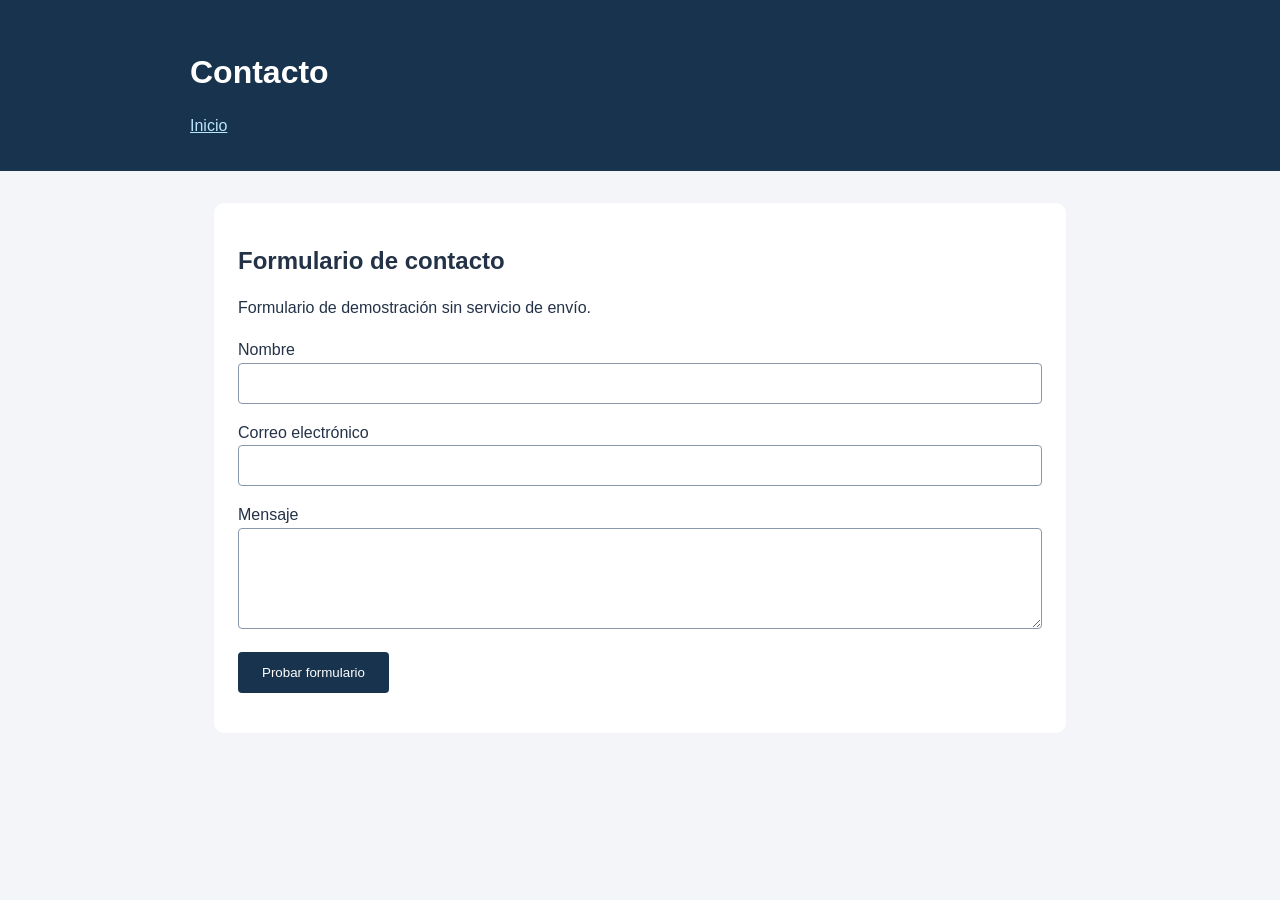
<file: contacto.html>
<!doctype html>
<html lang="es"><head><meta charset="utf-8"><meta name="viewport" content="width=device-width, initial-scale=1"><title>Contacto</title><link rel="stylesheet" href="css/styles.css"></head>
<body><header><h1>Contacto</h1><nav><a href="index.html">Inicio</a></nav></header>
<main><section><h2>Formulario de contacto</h2><p>Formulario de demostración sin servicio de envío.</p>
<form onsubmit="event.preventDefault(); document.getElementById('aviso').textContent='Demostración: el mensaje no se ha enviado.';">
<label for="nombre">Nombre</label><input id="nombre" name="nombre" required>
<label for="email">Correo electrónico</label><input id="email" name="email" type="email" required>
<label for="mensaje">Mensaje</label><textarea id="mensaje" name="mensaje" rows="5" required></textarea>
<button type="submit">Probar formulario</button><p id="aviso" role="status"></p></form></section></main></body></html>
</file>
<file: css/styles.css>
* { box-sizing: border-box; }
body { margin: 0; font-family: Arial, sans-serif; line-height: 1.6; color: #243247; background: #f3f5f8; }
header, footer { padding: 2rem max(1.5rem, calc((100% - 900px)/2)); background: #18334d; color: white; }
header a, footer a { color: #b9e5ff; }
main { max-width: 900px; margin: 2rem auto; padding: 0 1.5rem; }
section { margin-bottom: 1.5rem; padding: 1.5rem; background: white; border-radius: 10px; }
h1, h2 { line-height: 1.2; }
label { display: block; margin-top: 1rem; }
input, textarea { width: 100%; padding: .75rem; border: 1px solid #8898aa; border-radius: 4px; }
button { margin-top: 1rem; padding: .8rem 1.5rem; background: #18334d; color: white; border: 0; border-radius: 4px; }
</file>
